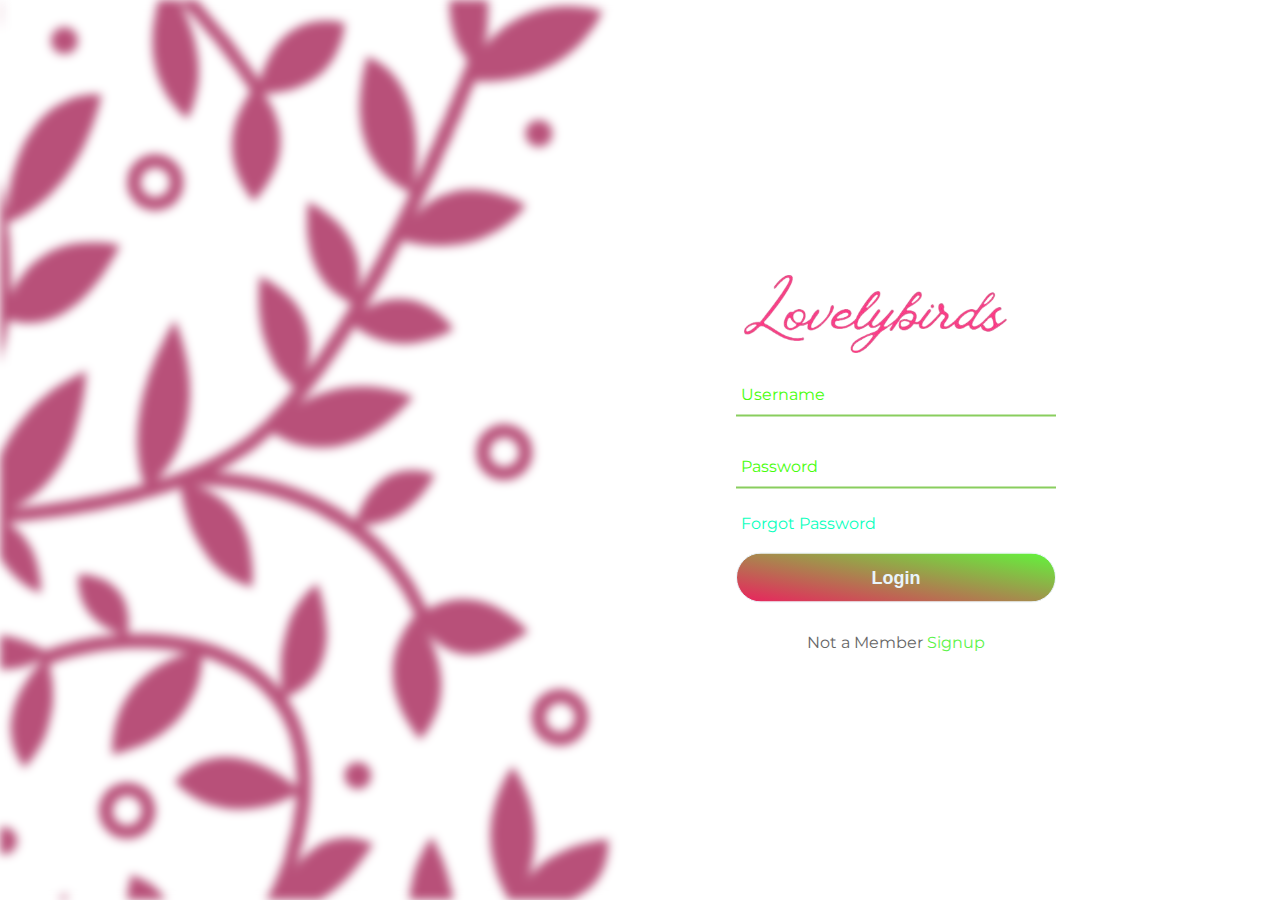
<file: login.html>
<!DOCTYPE html>
<html lang="en">
<head>
    <meta charset="UTF-8">
    <meta http-equiv="X-UA-Compatible" content="IE=edge">
    <meta name="viewport" content="width=device-width, initial-scale=1.0">
    <title>Animated login form</title>
    <link rel="preconnect" href="https://fonts.googleapis.com">
<link rel="preconnect" href="https://fonts.gstatic.com" crossorigin>
<link href="https://fonts.googleapis.com/css2?family=Montserrat:ital,wght@0,100;0,200;0,300;1,100;1,200&family=Poppins:wght@200;300;400;600;700&display=swap" rel="stylesheet">
</head>
<style>
    body{
        margin: 0;
        padding: 0;
        font-family:'Montserrat';
        height: 100vh;
        overflow: hidden;
    }
    .bg-image{
        background-image: url(images/untitled\ image\ 13.png);
        -webkit-bacground-size: cover;
        background-size: cover;
        background-repeat: no-repeat;
        background-position: center center;
        height:100%;
        filter: blur(5px);
    }


   
    .center{
        position: absolute;
        top: 57%;
        left: 70%;
        transform:translate(-50%,-50%);
        width: 400px;
        background:transparent;
        border-radius:10px;
        
    }
    .avatar{
       max-width: 70%;
       max-height: 100%;
        right: 20%;
        width:100%;
        height:100%;
        border-radius:50%;
        position: absolute;
        top:-200px;
        left:calc(50%,-50px);
        object-fit: contain;
    }
    
    .center h1{
        
        text-align: center;
        padding: 0 0 20px 0;
        border-bottom: 1px solid #f70d0d;
    }
    .center form{
        padding: 0 40px;
        box-sizing: border-box;
    }
   
    form .txt_field{
        position: relative;
        border-bottom:2px solid #89ce5e ;
        margin: 30px 0;
    }
    .txt_field input{
        width: 100%;
        padding: 0 5px;
        height: 40px;
        font-size: 16px;
        border: none;
        background: none;
        outline: none;
    }
    .txt_field label{
        position: absolute;
        top: 50%;
        left: 5px;
        color:#47fd0b;
        transform: translateY(-50%);
        font-size: 16px;
        pointer-events: none;
        transition: .5s;
    }
    .txt_field span::before{
        content: '';
        position: absolute;
        top: 40px;
        left: 0;
        width: 0%;
        height: 2px;
        background:#f3477d ;
        transition: .5s;
    }
    .txt_field input:focus~label,
    .txt_field input:valid~label{
        top:-5px ;
        color:#f3477d;
    }
    .txt_field input:focus~span::before,
    .txt_field input:valid~span::after{
      width: 100%;
    }
    .pass{
        margin:-5px 0 20px 5px;
        color:rgb(12, 255, 190);
        cursor:pointer;
    }
    .pass:hover{
        text-decoration: underline;
    }
    input[type="submit"]{
        width: 100%;
        height: 50px;
        border: 1px solid;
        background:linear-gradient(10deg,#ea225e,#61f53c);
        border-radius: 25px;
        font-size: 18px;
        color: #e9f4fb;
        font-weight:700;
        cursor: pointer;
        outline: none;
    }
    input[type="submit"]:hover{
        border-color:#69f347 ;
        transition:.5s ;
    }
    .signup_link{
        margin:30px 0;
        text-align: center;
        font-size: 16px;
        color: #666666;
    }
    .signup_link a{
        color:#5bf347 ;
        text-decoration: none;
    }
    .signup_link a:hover{
        text-decoration: underline;
    }
    


</style>
<body>
    <div class="bg-image"></div>
    <div class="center">
        <img src="images/final logo.png" class="avatar">
        <form method="post">
          <div class="txt_field">
            <input type="text" required>
            <span></span>
            <label > Username</label>
          </div>
          <div class="txt_field">
            <input type="password" required>
            <span></span>
            <label > Password</label>
          </div>
          <div class="pass"> Forgot Password</div>
          <input type="submit" value="Login">
          <div class="signup_link">
             Not a Member <a href="register2.html">Signup</a>
          </div>
        </form>
    </div>
</body>
</html>
</file>
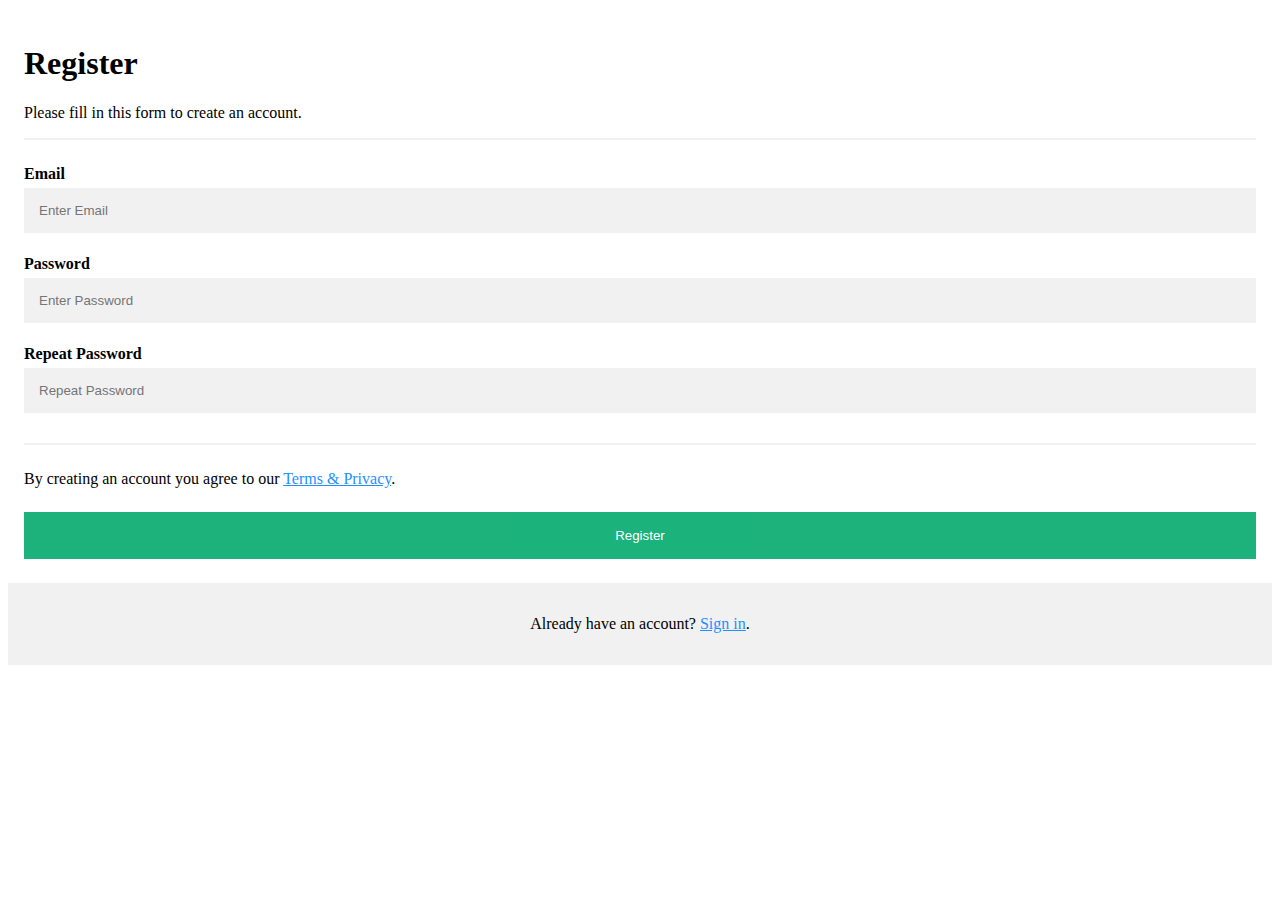
<file: register.html>
<!DOCTYPE html>
<html lang="en">
<head>
    <meta charset="UTF-8">
    <meta http-equiv="X-UA-Compatible" content="IE=edge">
    <meta name="viewport" content="width=device-width, initial-scale=1.0">
    <title>Document</title>
</head>
<style>
    * {box-sizing: border-box}

/* Add padding to containers */
.container {
  padding: 16px;
}

/* Full-width input fields */
input[type=text], input[type=password] {
  width: 100%;
  padding: 15px;
  margin: 5px 0 22px 0;
  display: inline-block;
  border: none;
  background: #f1f1f1;
}

input[type=text]:focus, input[type=password]:focus {
  background-color: #ddd;
  outline: none;
}

/* Overwrite default styles of hr */
hr {
  border: 1px solid #f1f1f1;
  margin-bottom: 25px;
}

/* Set a style for the submit/register button */
.registerbtn {
  background-color: #04AA6D;
  color: white;
  padding: 16px 20px;
  margin: 8px 0;
  border: none;
  cursor: pointer;
  width: 100%;
  opacity: 0.9;
}

.registerbtn:hover {
  opacity:1;
}

/* Add a blue text color to links */
a {
  color: dodgerblue;
}

/* Set a grey background color and center the text of the "sign in" section */
.signin {
  background-color: #f1f1f1;
  text-align: center;
}
</style>
<body>
    <form action="action_page.php">
        <div class="container">
          <h1>Register</h1>
          <p>Please fill in this form to create an account.</p>
          <hr>
      
          <label for="email"><b>Email</b></label>
          <input type="text" placeholder="Enter Email" name="email" id="email" required>
      
          <label for="psw"><b>Password</b></label>
          <input type="password" placeholder="Enter Password" name="psw" id="psw" required>
      
          <label for="psw-repeat"><b>Repeat Password</b></label>
          <input type="password" placeholder="Repeat Password" name="psw-repeat" id="psw-repeat" required>
          <hr>
      
          <p>By creating an account you agree to our <a href="#">Terms & Privacy</a>.</p>
          <button type="submit" class="registerbtn">Register</button>
        </div>
      
        <div class="container signin">
          <p>Already have an account? <a href="#">Sign in</a>.</p>
        </div>
      </form>
</body>
</html>
</file>
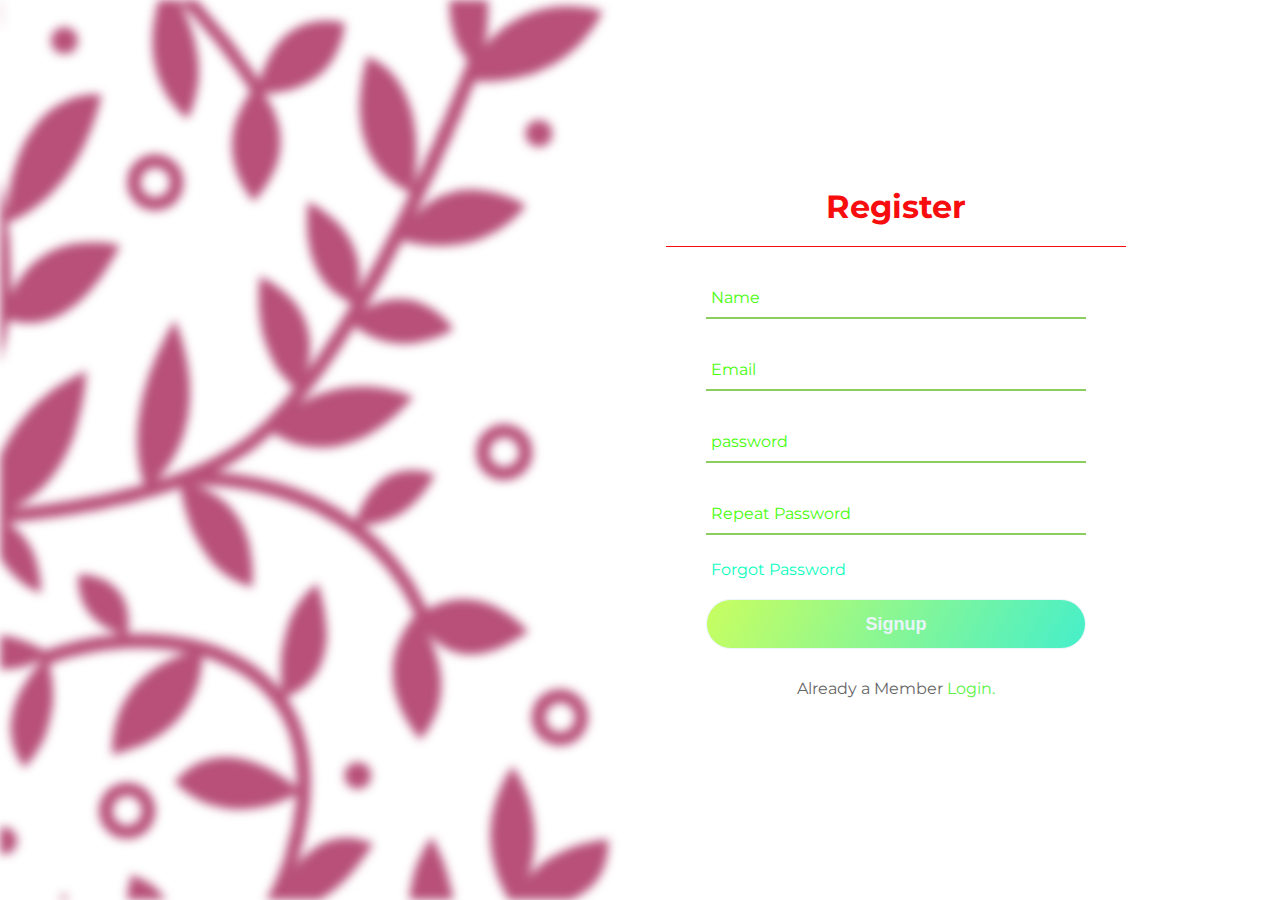
<file: register2.html>
<!DOCTYPE html>
<html lang="en">
<head>
    <meta charset="UTF-8">
    <meta http-equiv="X-UA-Compatible" content="IE=edge">
    <meta name="viewport" content="width=device-width, initial-scale=1.0">
    <title>Animated login form</title>
    <link rel="preconnect" href="https://fonts.googleapis.com">
<link rel="preconnect" href="https://fonts.gstatic.com" crossorigin>
<link href="https://fonts.googleapis.com/css2?family=Montserrat:ital,wght@0,100;0,200;0,300;1,100;1,200&family=Poppins:wght@200;300;400;600;700&display=swap" rel="stylesheet">
</head>
<style>
    body{
        margin: 0;
        padding: 0;
        font-family:'Montserrat';
        height: 100vh;
        overflow: hidden;
    }
    .bg-image{
        background-image: url(images/untitled\ image\ 13.png);
        -webkit-bacground-size: cover;
        background-size: cover;
        background-repeat: no-repeat;
        background-position: center center;
        height:100%;
        filter: blur(5px);
    }


   
    .center{
        position: absolute;
        top: 49%;
        left: 70%;
        height: 550px;
        transform:translate(-50%,-50%);
        width: 460px;
        background: white;
        border-radius:10px;
        
    }
    .registercol{
        color: #f70d0d;
    }
    .avatar{
       max-width: 70%;
       max-height: 100%;
        right: 20%;
        width:100%;
        height:100%;
        border-radius:50%;
        position: absolute;
        top:-200px;
        left:calc(50%,-50px);
        object-fit: contain;
    }
    
    .center h1{
        
        text-align: center;
        padding: 0 0 20px 0;
        border-bottom: 1px solid #f70d0d;
    }
    .center form{
        padding: 0 40px;
        box-sizing: border-box;
    }
   
    form .txt_field{
        position: relative;
        border-bottom:2px solid #89ce5e ;
        margin: 30px 0;
    }
    .txt_field input{
        width: 100%;
        padding: 0 5px;
        height: 40px;
        font-size: 16px;
        border: none;
        background: none;
        outline: none;
    }
    .txt_field label{
        position: absolute;
        top: 50%;
        left: 5px;
        color:#47fd0b;
        transform: translateY(-50%);
        font-size: 16px;
        pointer-events: none;
        transition: .5s;
    }
    .txt_field span::before{
        content: '';
        position: absolute;
        top: 40px;
        left: 0;
        width: 0%;
        height: 2px;
        background:#f3477d ;
        transition: .5s;
    }
    .txt_field input:focus~label,
    .txt_field input:valid~label{
        top:-5px ;
        color:#f3477d;
    }
    .txt_field input:focus~span::before,
    .txt_field input:valid~span::after{
      width: 100%;
    }
    .pass{
        margin:-5px 0 20px 5px;
        color:rgb(12, 255, 190);
        cursor:pointer;
    }
    .pass:hover{
        text-decoration: underline;
    }
    input[type="submit"]{
        width: 100%;
        height: 50px;
        border: 1px solid;
        background:linear-gradient(120deg,#c9fe60,#46efca);
        border-radius: 25px;
        font-size: 18px;
        color: #e9f4fb;
        font-weight:700;
        cursor: pointer;
        outline: none;
    }
    input[type="submit"]:hover{
        border-color:#69f347 ;
        transition:.5s ;
    }
    .signup_link{
        margin:30px 0;
        text-align: center;
        font-size: 16px;
        color: #666666;
    }
    .signup_link a{
        color:#5bf347 ;
        text-decoration: none;
    }
    .signup_link a:hover{
        text-decoration: underline;
    }
    


</style>
<body>
    
    <div class="bg-image"></div>
    <div class="center">
       <h1 class="registercol">Register</h1>
        <form method="post">
          <div class="txt_field">
            <input type="text" required>
            <span></span>
            <label > Name</label>
          </div>
          <div class="txt_field">
            <input type="text" required>
            <span></span>
            <label > Email</label>
          </div>
          <div class="txt_field">
            <input type="text" required>
            <span></span>
            <label > password</label>
          </div>
          <div class="txt_field">
            <input type="password" required>
            <span></span>
            <label >Repeat Password</label>
          </div>
          <div class="pass"> Forgot Password</div>
          <input type="submit" value="Signup">
          <div class="signup_link">
             Already a Member <a href="login.html">Login.</a>
          </div>
        </form>
    </div>
</body>
</html>
</file>
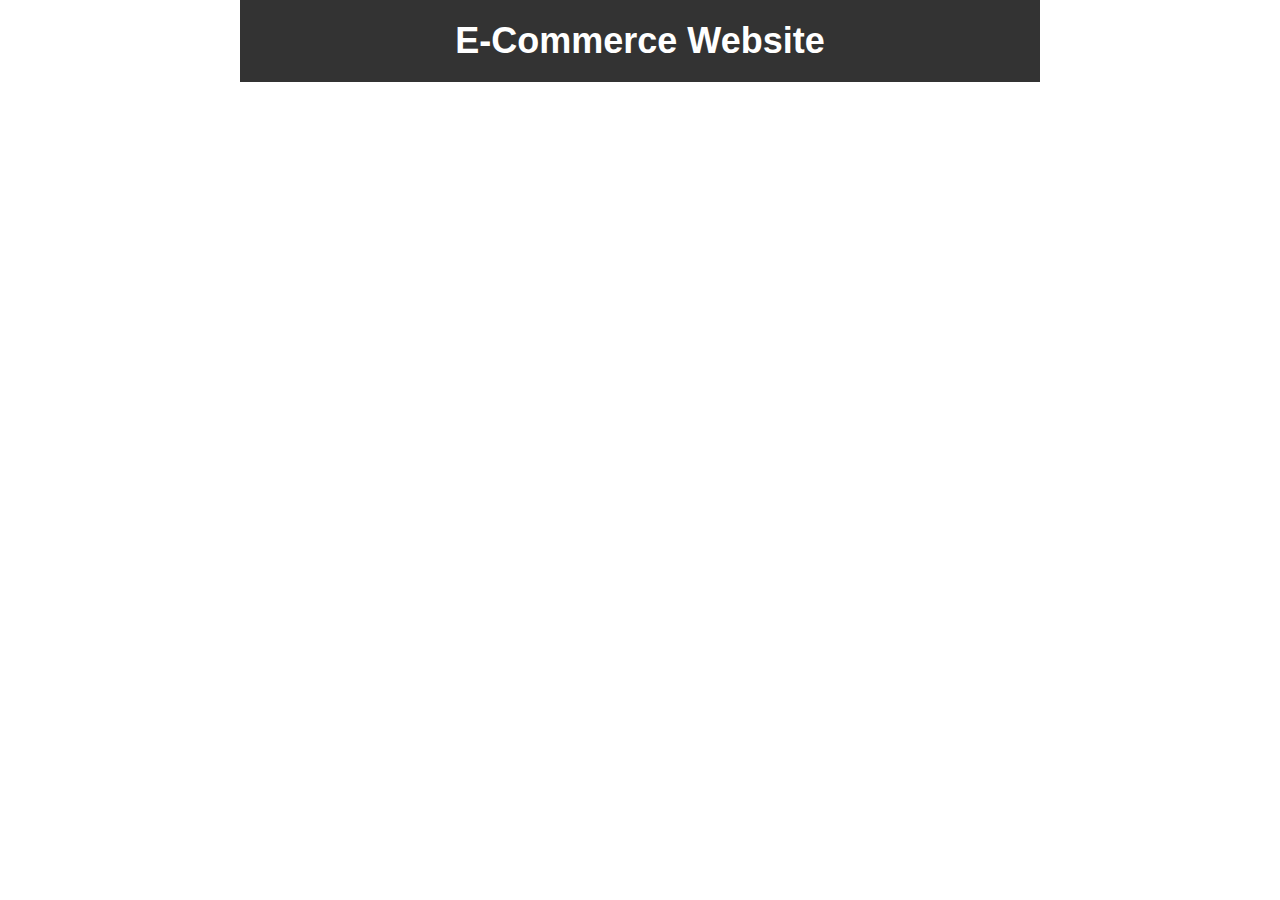
<file: sam.html>
<!DOCTYPE html>
<html>
<head>
  <title>E-Commerce Website</title>
  <style>
    /* Add some basic styling for the website */
    body {
      font-family: sans-serif;
      max-width: 800px;
      margin: 0 auto;
    }
    .header {
      background-color: #333;
      color: #fff;
      padding: 20px;
      text-align: center;
    }
    .header h1 {
      margin: 0;
      font-size: 36px;
    }
    .products {
      display: flex;
      flex-wrap: wrap;
      justify-content: space-between;
      margin: 20px 0;
    }
    .product {
      width: 30%;
      margin-bottom: 20px;
      box-shadow: 0 2px 4px rgba(0, 0, 0, .1);
      border-radius: 4px;
      overflow: hidden;
    }
    .product img {
      width: 100%;
      height: 200px;
      object-fit: cover;
    }
    .product h2 {
      font-size: 18px;
      margin: 10px;
    }
    .product p {
      font-size: 14px;
      color: #888;
      margin: 10px;
    }
    .product .price {
      font-size: 24px;
      font-weight: bold;
      margin: 10px;
    }
    .product button {
      background-color: #337ab7;
      border-color: #2e6da4;
      color: #fff;
      font-size: 18px;
      font-weight: bold;
      padding: 10px 20px;
      border-radius: 4px;
    }
    .cart {
      background-color: #f5f5f5;
      padding: 20px;
      margin: 20px 0;
    }
    .cart h2 {
      margin: 0;
      font-size: 24px;
    }
    .cart table {
      width: 100%;
      border-collapse: collapse;
    }
    .cart th,
    .cart td {
      border: 1px solid #ddd;
      padding: 10px;
    }
    .cart th {
      background-color: #f5f5f5;
      text-align: left;
    }
    .cart .total {
      font-size: 18px;
      font-weight: bold;
      margin-top: 20px;
    }
    .cart button {
      background-color: #337ab7;
      border-color: #2e6da4;
      color: #fff;
      font-size: 18px;
      font-weight: bold;
      padding: 10px 20px;
      border-radius: 4px;
    }
  </style>
</head>
<body>
  <div class="header">
    <h1>E-Commerce Website</h1>
  </div
</file>
